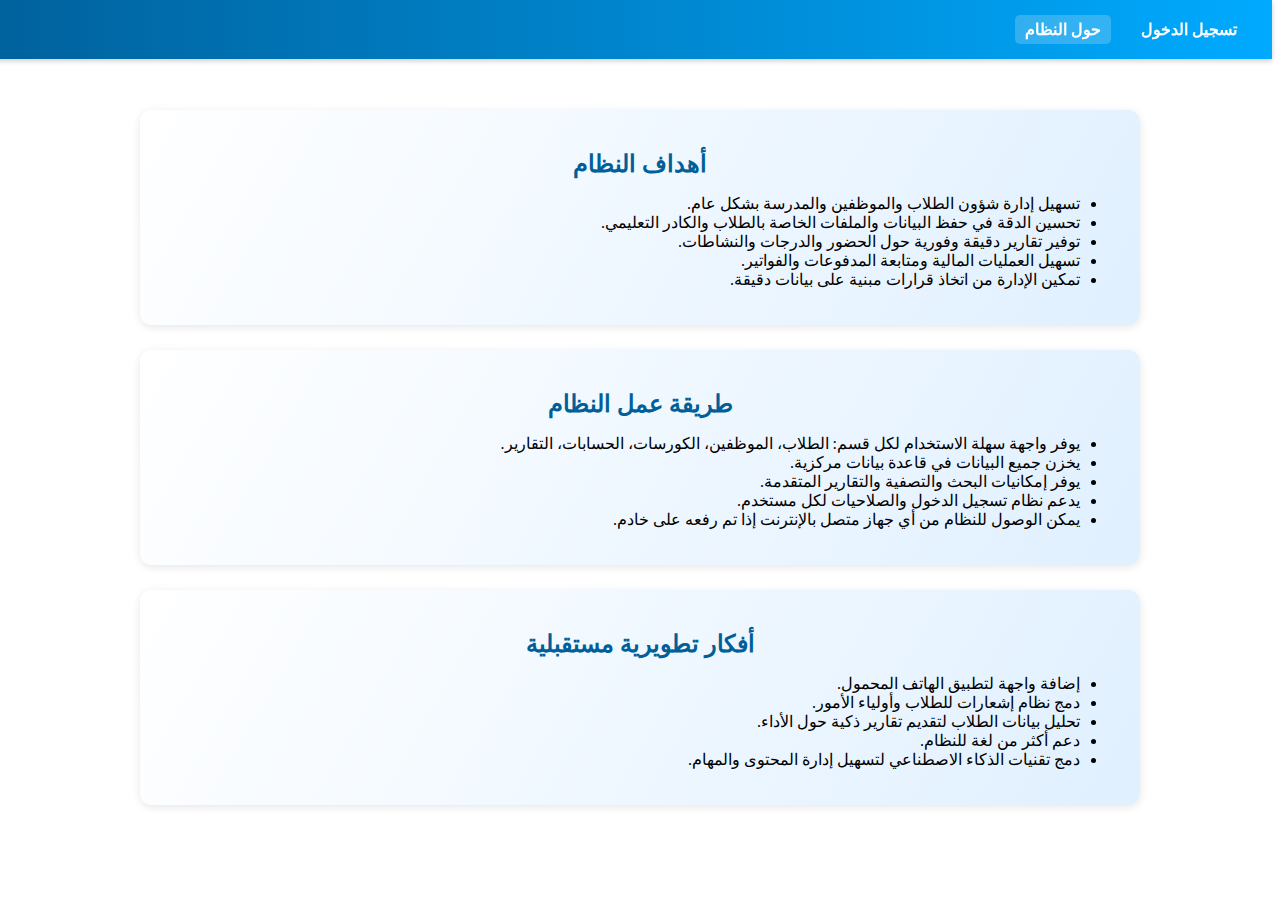
<file: about_system.html>
<!DOCTYPE html>
<html lang="ar" dir="rtl">
<head>
  <meta charset="UTF-8">
  <meta name="viewport" content="width=device-width, initial-scale=1.0">
  <title>حول النظام | المدرسة</title>
  <link rel="stylesheet" href="About.css">
</head>
<body>
<header>
  <div class="header-container">
    <nav class="nav-container">
      <a href="Login.html" class="nav-item">تسجيل الدخول</a>
      <a href="about_system.html" class="nav-item active">حول النظام</a>
    </nav>
  </div>
</header>

<main class="about-container">
  <section>
    <h2>أهداف النظام</h2>
    <ul>
      <li>تسهيل إدارة شؤون الطلاب والموظفين والمدرسة بشكل عام.</li>
      <li>تحسين الدقة في حفظ البيانات والملفات الخاصة بالطلاب والكادر التعليمي.</li>
      <li>توفير تقارير دقيقة وفورية حول الحضور والدرجات والنشاطات.</li>
      <li>تسهيل العمليات المالية ومتابعة المدفوعات والفواتير.</li>
      <li>تمكين الإدارة من اتخاذ قرارات مبنية على بيانات دقيقة.</li>
    </ul>
  </section>

  <section>
    <h2>طريقة عمل النظام</h2>
    <ul>
      <li>يوفر واجهة سهلة الاستخدام لكل قسم: الطلاب، الموظفين، الكورسات، الحسابات، التقارير.</li>
      <li>يخزن جميع البيانات في قاعدة بيانات مركزية.</li>
      <li>يوفر إمكانيات البحث والتصفية والتقارير المتقدمة.</li>
      <li>يدعم نظام تسجيل الدخول والصلاحيات لكل مستخدم.</li>
      <li>يمكن الوصول للنظام من أي جهاز متصل بالإنترنت إذا تم رفعه على خادم.</li>
    </ul>
  </section>

  <section>
    <h2>أفكار تطويرية مستقبلية</h2>
    <ul>
      <li>إضافة واجهة لتطبيق الهاتف المحمول.</li>
      <li>دمج نظام إشعارات للطلاب وأولياء الأمور.</li>
      <li>تحليل بيانات الطلاب لتقديم تقارير ذكية حول الأداء.</li>
      <li>دعم أكثر من لغة للنظام.</li>
      <li>دمج تقنيات الذكاء الاصطناعي لتسهيل إدارة المحتوى والمهام.</li>
    </ul>
  </section>
</main>

</body>
</html>
</file>
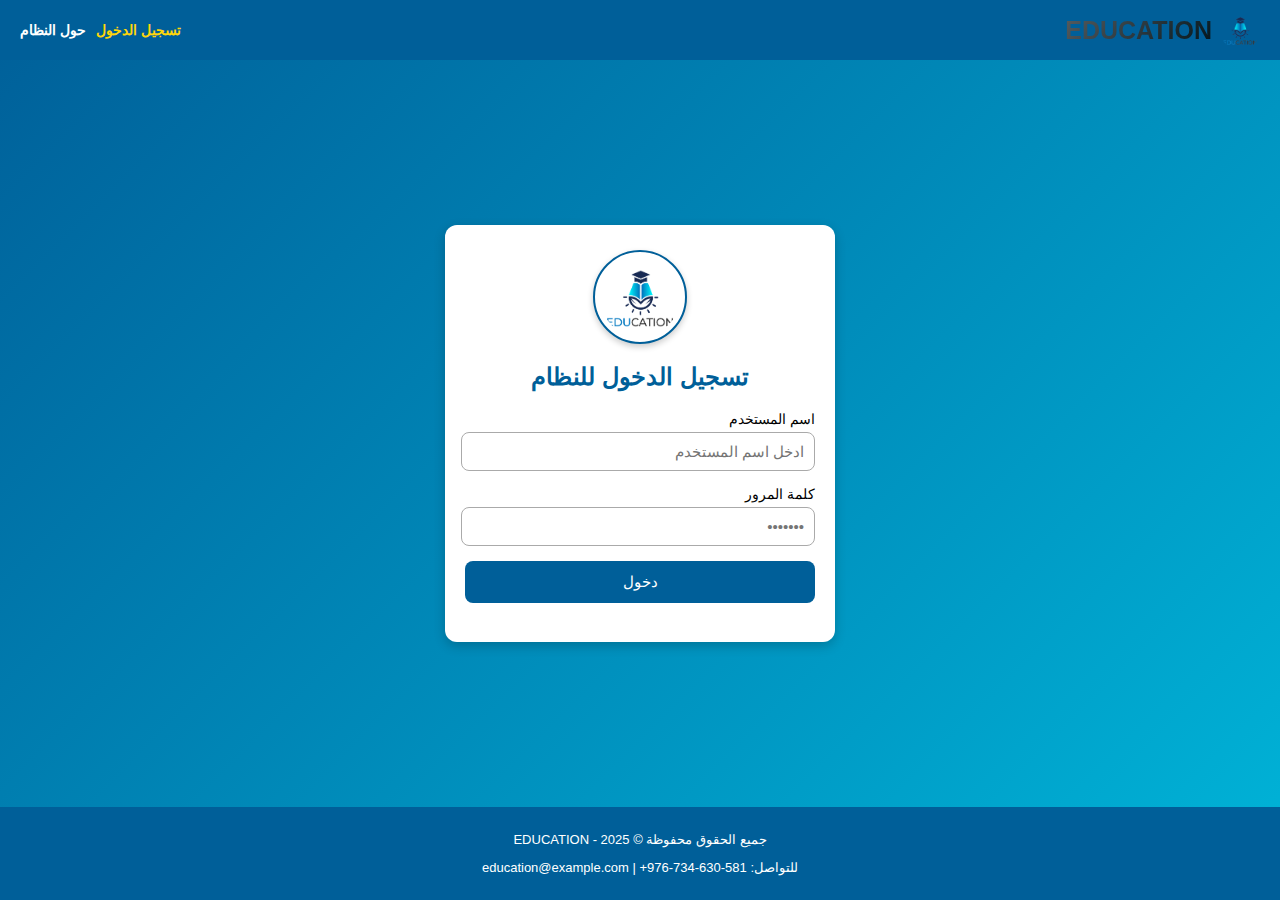
<file: login.html>
<!DOCTYPE html>
<html lang="ar" dir="rtl">
<head>
  <meta charset="UTF-8">
  <meta name="viewport" content="width=device-width, initial-scale=1.0">
  <title>تسجيل الدخول | النظام المدرسي</title>
  <link rel="stylesheet" href="style.css">
</head>
<body>

  <header class="main-header">
    <div class="logo">
      <img src="icon.png" alt="شعار المدرسة">
      <h1 id="top">EDUCATION</h1>
    </div>
    <nav class="nav-links">
      <a href="login.html" class="active">تسجيل الدخول</a>
      <a href="about_system.html">حول النظام</a>
    </nav>
  </header>

<main class="login-container">
  <section class="login-box">
    <div class="form-logo">
      <img src="icon.png" alt="شعار المدرسة">
    </div>

    <h2>تسجيل الدخول للنظام</h2>
    <form id="loginForm">
      <div class="input-group">
        <label for="loginUsername">اسم المستخدم</label>
        <input type="text" id="loginUsername" name="username" placeholder="ادخل اسم المستخدم" required>
      </div>

      <div class="input-group">
        <label for="loginPassword">كلمة المرور</label>
        <input type="password" id="loginPassword" name="password" placeholder="•••••••" required>
      </div>

      <button type="submit" herf="Contorol.html">دخول</button>
      <p class="error-message" id="errorMsg"></p>
    </form>
  </section>
</main>

  <footer class="main-footer">
    <p>جميع الحقوق محفوظة &copy; 2025 - EDUCATION</p>
    <p>للتواصل: education@example.com | +976-734-630-581</p>
  </footer>

  <script src="script.js"></script>
</body>

</html>
</file>
<file: About.css>
/*About*/
header {
  position: fixed;
  top: 0;
  width: 100%;
  background: linear-gradient(90deg, #005f99, #00aaff);
  color: white;
  padding: 15px 25px;
  box-shadow: 0 2px 5px rgba(0,0,0,0.2);
  z-index: 1000;
}

.nav-container {
  display: flex;
  justify-content: flex-start;
  gap: 20px;
}

.nav-item {
  color: white;
  text-decoration: none;
  font-weight: bold;
  padding: 5px 10px;
  border-radius: 5px;
  transition: background 0.3s;
}

.nav-item:hover,
.nav-item.active {
  background-color: rgba(255,255,255,0.2);
}

.about-container {
  max-width: 1000px;
  margin: 20px auto;
  padding: 20px;
  padding-top: 90px; 
}

h2 {
  text-align: center;
  margin-bottom: 15px;
  color: #005f99;
}

section {
  margin-bottom: 25px;
  background: linear-gradient(120deg, #ffffff, #e0f0ff);
  padding: 20px;
  border-radius: 12px;
  box-shadow: 0 2px 8px rgba(0,0,0,0.1);
  transition: transform 0.3s, box-shadow 0.3s;
}

section:hover {
  transform: translateY(-5px);
  box-shadow: 0 6px 20px rgba(0,0,0,0.2);
}

ul {
  padding-left: 20px;
}


@media (max-width: 768px) {
  .nav-container {
    flex-direction: column;
  }

  section {
    padding: 15px;
  }
}
</file>
<file: style.css>
body {
  font-family: Arial, sans-serif;
  margin: 0;
  background: linear-gradient(135deg, #005f99, #00b4d8);
  display: flex;
  flex-direction: column;
  min-height: 100vh;
}

.main-header {
  display: flex;
  justify-content: space-between;
  align-items: center;
  background: #005f99;
  padding: 10px 20px;
  color: white;
  position: sticky;
  top: 0;
  z-index: 1000;
}

#top{
  font-size: 25px;
  background: linear-gradient(135deg, #565c5f, #02161e);
  -webkit-background-clip: text;
  -webkit-text-fill-color: transparent;
}

.main-header .logo {
  display: flex;
  align-items: center;
  gap: 8px;
}

.main-header .logo img {
  width: 40px;
  height: 40px;
  object-fit: contain;
  border-radius: 50%; 
}

.main-header .logo h1 {
  font-size: 18px;
  margin: 0;
}

.nav-links {
  display: flex;
  gap: 10px;
  flex-wrap: wrap;
  justify-content: center;
}

.nav-links a {
  text-decoration: none;
  color: white;
  font-weight: bold;
  font-size: 14px;
}

.nav-links a:hover,
.nav-links a.active {
  color: #ffd60a;
}

.login-container {
  flex: 1;
  display: flex;
  justify-content: center;
  align-items: center;
  padding: 20px;
}

.login-box {
  background: #fff;
  padding: 25px 20px;
  border-radius: 12px;
  box-shadow: 0 4px 12px rgba(0,0,0,0.2);
  text-align: center;
  width: 100%;
  max-width: 350px;
}

.login-box h2 {
  margin-bottom: 20px;
  color: #005f99;
}

.input-group {
  width: 95%;
  text-align: right;
  margin-bottom: 15px;
}

.input-group label {
  display: block;
  margin-bottom: 5px;
  font-size: 14px;
}

.input-group input {
  width: 100%;
  padding: 10px;
  border: 1px solid #aaa;
  border-radius: 8px;
  font-size: 15px;
}

button {
  width: 100%;
  padding: 12px;
  background: #005f99;
  color: white;
  font-size: 15px;
  border: none;
  border-radius: 8px;
  cursor: pointer;
  transition: background 0.3s;
}

button:hover {
  background: #0077b6;
}

.error-message {
  color: red;
  margin-top: 10px;
  font-size: 14px;
}

.register-text {
  margin-top: 15px;
  font-size: 14px;
}

.main-footer {
  text-align: center;
  background: #005f99;
  color: white;
  padding: 12px;
  font-size: 13px;
}

@media (max-width: 600px) {
  .main-header {
    flex-direction: column;
    align-items: center;
    text-align: center;
  }

  .main-header .logo h1 {
    font-size: 16px;
  }

  .nav-links {
    gap: 5px;
  }

  .login-box {
    padding: 20px 15px;
  }

  .login-box h2 {
    font-size: 18px;
  }

  .input-group input {
    font-size: 14px;
    padding: 8px;
  }

  button {
    font-size: 14px;
    padding: 10px;
  }
}

.form-logo {
  
  display: flex;
  justify-content: center;
  margin-bottom: 15px;
}

.form-logo img {
  width: 80px;     
  height: 80px;
  object-fit: contain;
  border-radius: 50%; 
  border: 2px solid #005f99;
  background: #fff;
  padding: 5px;
  box-shadow: 0 3px 6px rgba(0,0,0,0.2);
}
</file>
